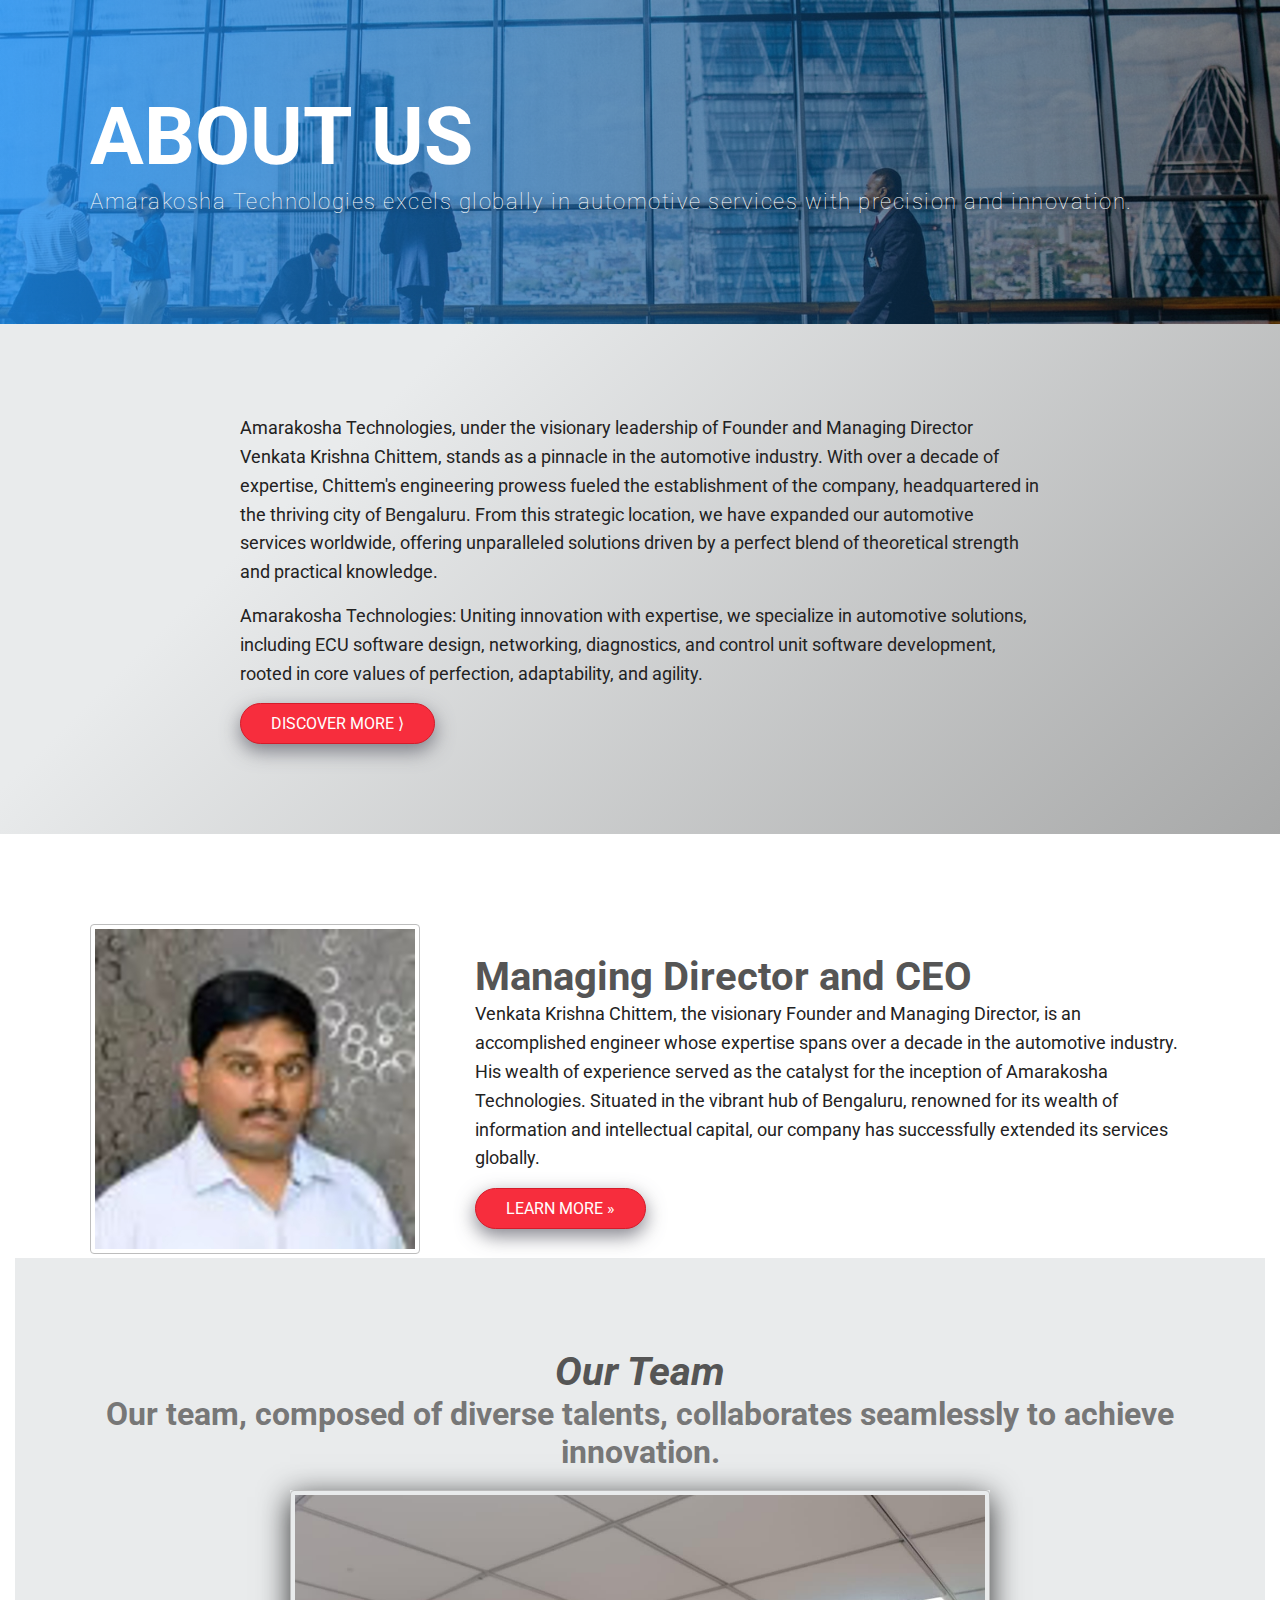
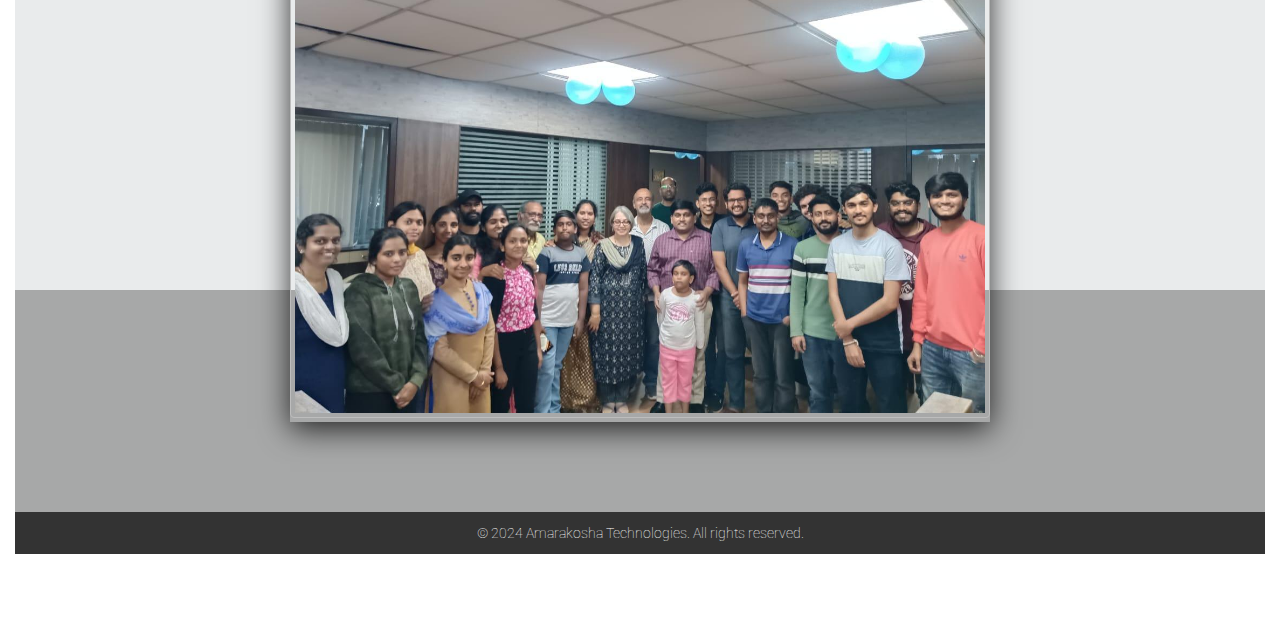
<file: about_us.html>
<!DOCTYPE html>
<html lang="en">
<head>
  <meta charset="UTF-8">
  <meta http-equiv="X-UA-Compatible" content="IE=edge">
  <meta name="viewport" content="width=device-width, initial-scale=1.0">
  <link rel="shortcut icon" href="favicon.ico" type="image/x-icon">
  <!-- font -->
  <link rel="preconnect" href="https://fonts.googleapis.com">
  <link rel="preconnect" href="https://fonts.gstatic.com" crossorigin>
  <link href="https://fonts.googleapis.com/css2?family=Roboto:ital,wght@0,100;0,400;0,700;1,400&display=swap" rel="stylesheet">
  <!-- font ends here -->
  <link rel="stylesheet" href="css/about.css">
  <title>About-us</title>
</head>
<body>
    
  <section class="banner">
    <div class="container">
      <h1>About us</h1>
      <p>Amarakosha Technologies excels globally in automotive services with precision and innovation.</p>
    </div>     <!-- .container -->
  </section>  <!-- .banner -->
  <section class="first">
    <div class="container">
      <p>Amarakosha Technologies, under the visionary leadership of Founder and Managing Director Venkata Krishna Chittem, stands as a pinnacle in the automotive industry. With over a decade of expertise, Chittem's engineering prowess fueled the establishment of the company, headquartered in the thriving city of Bengaluru. From this strategic location, we have expanded our automotive services worldwide, offering unparalleled solutions driven by a perfect blend of theoretical strength and practical knowledge.</p>
      <p>Amarakosha Technologies: Uniting innovation with expertise, we specialize in automotive solutions, including ECU software design, networking, diagnostics, and control unit software development, rooted in core values of perfection, adaptability, and agility.</p>
      <a class="cta" href="product.html">Discover more ⟩</a>
    </div>
  </section>
  <section class="second">
    <div class="container">
      <div class="left-img">
        <img src="./img/MD.jpg" alt="Person">
      </div>
      <div class="right-content">
        
        <h4>Managing Director and CEO</h4>
        <p>Venkata Krishna Chittem, the visionary Founder and Managing Director, is an accomplished engineer whose expertise spans over a decade in the automotive industry. His wealth of experience served as the catalyst for the inception of Amarakosha Technologies. Situated in the vibrant hub of Bengaluru, renowned for its wealth of information and intellectual capital, our company has successfully extended its services globally.</p>
        <a class="cta" href="https://www.linkedin.com/company/amarakosha">Learn more »</a> 
      </div>
    </div>

  <section class="five">
   
    <center><i><h4>Our Team</h4></i>
    <h6>Our team, composed of diverse talents, collaborates seamlessly to achieve innovation.</h6></center><br>

    <div class="container">
       
        <div class="image">
            <img src="./img/Ak-team.png" alt="Team">
        </div>
    </div>   <!-- .container -->
  </section>  <!-- .five -->
  <footer>
    <p>&copy; 2024 Amarakosha Technologies. All rights reserved.</p>
  </footer>
  
</body>
</html>
</file>
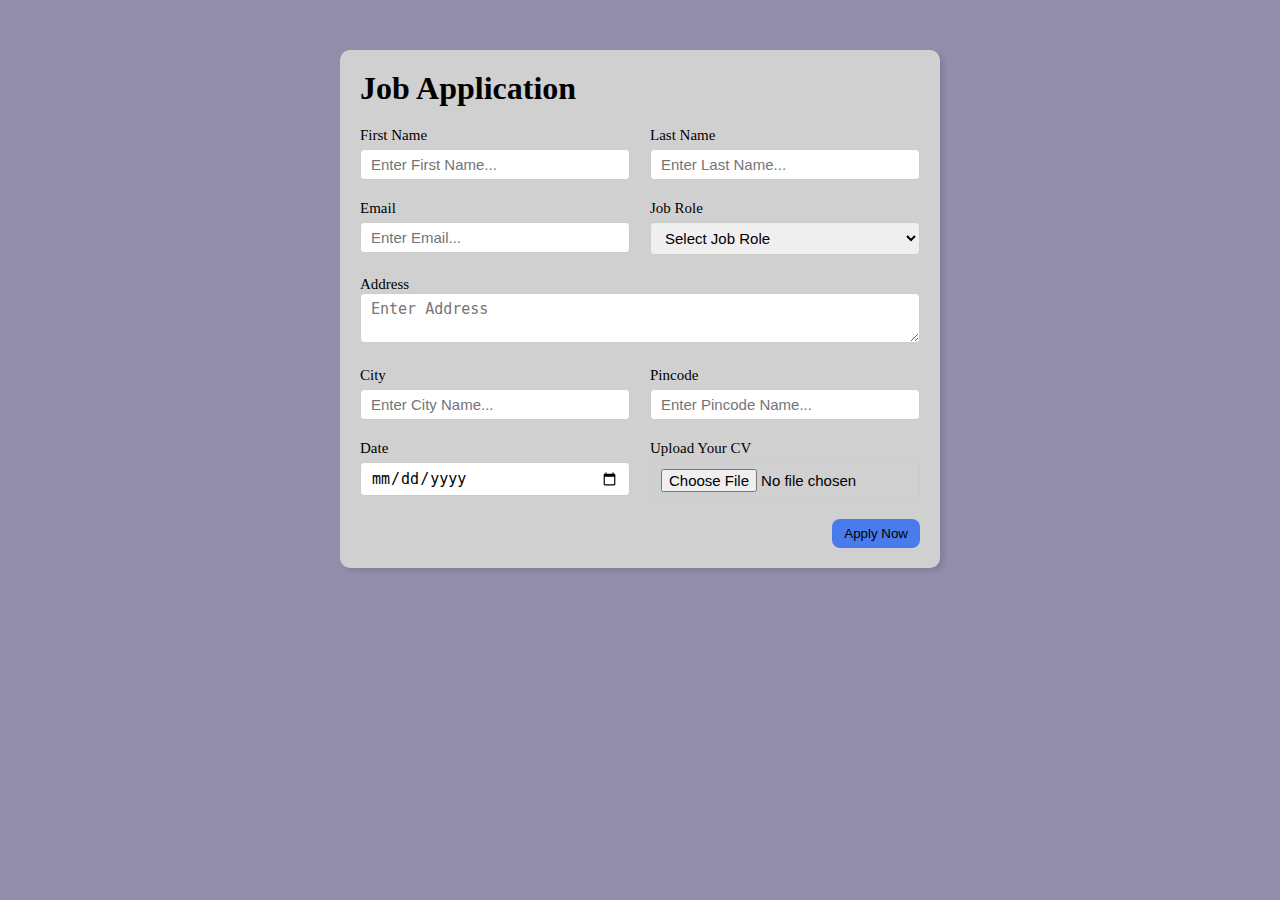
<file: careers.html>
<!DOCTYPE html>
<html lang="en">
  <head>
    <meta charset="UTF-8" />
    <link rel="shortcut icon" type="x-icon" href="favicon.ico">
    <meta http-equiv="X-UA-Compatible" content="IE=edge" />
    <meta name="viewport" content="width=device-width, initial-scale=1.0" />
    <title>Job Application Form</title>
    <link rel="stylesheet" href="css/careers.css" />
  </head>
  <body>
    <div class="container">
      <div class="apply_box">
        <h1>
          Job Application
          <span class="title_small"></span>
        </h1>
        <form action="">
          <div class="form_container">
            <div class="form_control">
              <label for="first_name"> First Name </label>
              <input
                id="first_name"
                name="first_name"
                placeholder="Enter First Name..."
              />
            </div>
            <div class="form_control">
              <label for="last_name"> Last Name </label>
              <input
                id="last_name"
                name="last_name"
                placeholder="Enter Last Name..."
              />
            </div>
            <div class="form_control">
              <label for="email"> Email </label>
              <input
                type="email"
                id="email"
                name="email"
                placeholder="Enter Email..."
              />
            </div>
            <div class="form_control">
              <label for="job_role"> Job Role </label>
              <select id="job_role" name="job_role">
                <option value="">Select Job Role</option>
                <option value="frontend">1</option>
                <option value="backend">2</option>
                <option value="full_stack">3</option>
                <option value="ui_ux">4</option>
              </select>
            </div>
            <div class="textarea_control">
              <label for="address"> Address </label>
              <textarea
                id="address"
                name="address"
                row="4"
                cols="50"
                placeholder="Enter Address"
              ></textarea>
            </div>
            <div class="form_control">
              <label for="city"> City </label>
              <input id="city" name="city" placeholder="Enter City Name..." />
            </div>
            <div class="form_control">
              <label for="pincode"> Pincode </label>
              <input
                type="number"
                id="pincode"
                name="pincode"
                placeholder="Enter Pincode Name..."
              />
            </div>
            <div class="form_control">
              <label for="date"> Date </label>
              <input value="yyyy/mm/dd" type="date" id="date" name="date" />
            </div>
            <div class="form_control">
              <label for="upload"> Upload Your CV </label>
              <input type="file" id="upload" name="upload" />
            </div>
          </div>
          <div class="button_container">
            <button type="submit">Apply Now</button>
          </div>
        </form>
      </div>
    </div>
  </body>
</html>
</file>
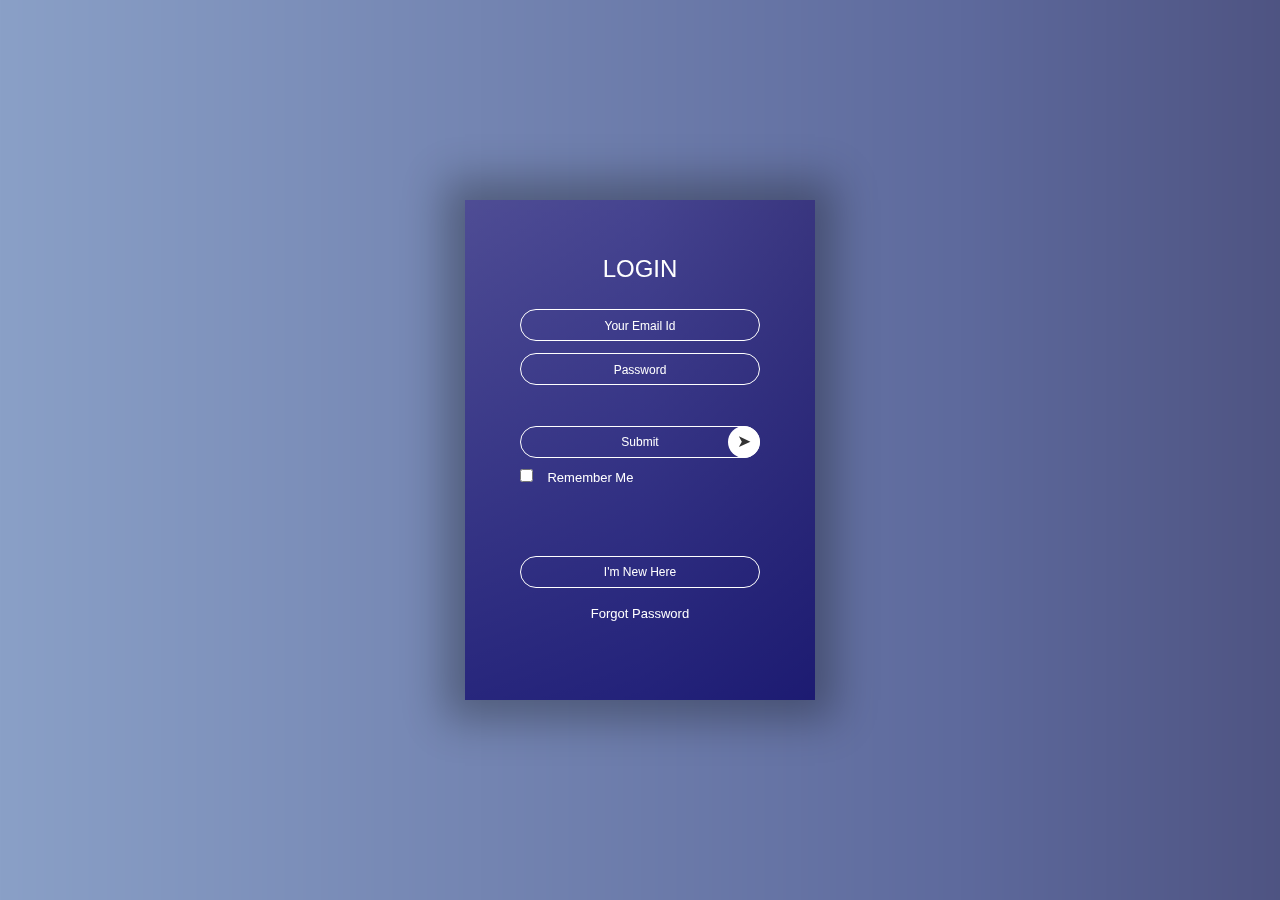
<file: login.html>
<!DOCTYPE html>
<html lang="en">

<head>
    <meta charset="UTF-8">
    <link rel="shortcut icon" type="x-icon" href="favicon.ico">
    <meta name="viewport" content="width=device-width, initial-scale=1.0">
    <title>Login</title>
    <link rel="stylesheet" href="css/login_app.css">
</head>

<body>
    <div class="container">
        <div class="card">
            <div class="inner-box" id="card">
                <div class="card-front">
                    <h2>LOGIN</h2>
                    <form>
                        <input type="email" class="input-box" placeholder="Your Email Id" required>
                        <input type="password" class="input-box" placeholder="Password" required>
                        <button type="submit" class="submit-btn">Submit</button>
                        <label>
                            <input type="checkbox"> <span>Remember Me</span>
                        </label>
                    </form>
                    <button type="button" class="btn" onclick="openRegister()">I'm New Here</button>
                    <a href="#">Forgot Password</a>
                </div>
                <div class="card-back">
                    <h2>REGISTER</h2>
                    <form>
                        <input type="text" class="input-box" placeholder="Your Name" required>
                        <input type="email" class="input-box" placeholder="Your Email Id" required>
                        <input type="password" class="input-box" placeholder="Password" required>
                        <button type="submit" class="submit-btn">Submit</button>
                        <label>
                            <input type="checkbox"> <span>Remember Me</span>
                        </label>
                    </form>
                    <button type="button" class="btn" onclick="openLogin()">I've an account</button>
                    <a href="#">Forgot Password</a>
                </div>
            </div>
        </div>
    </div>
    <script>
        var card = document.getElementById("card");
        function openRegister() {
            card.style.transform = "rotateY(-180deg)";
        }
        function openLogin() {
            card.style.transform = "rotateY(0deg)";
        }
    </script>
</body>

</html>
</file>
<file: css/about.css>
* {
  -webkit-box-sizing: border-box;
          box-sizing: border-box;
}

body {
  margin: 0;
  padding: 0;
  font-family: 'Roboto', sans-serif;
  background-color: #F8F9FA;
  background: linear-gradient(to right, #241F5B, #c1d3fe);
  color: #222222;
  font-weight: 400;
}

strong {
  font-weight: 700;
}

img {
  max-width: 100%;
}

p {
  font-size: 1.125rem;
  color: #222222;
  margin: 0 0 15px;
  line-height: 1.6;
}

h1, h2, h3, h4, h5, h6 {
  margin: 0;
}

h1 {
  color: #000000;
  font-size: 36px;
}

@media (min-width: 768px) {
  h1 {
    font-size: 80px;
  }
}

h2 {
  color: #222222;
  font-size: 30px;
}

@media (min-width: 768px) {
  h2 {
    font-size: 60px;
  }
}

h3 {
  color: #444444;
  font-size: 24px;
}

@media (min-width: 768px) {
  h3 {
    font-size: 50px;
  }
}

h4 {
  color: #555555;
  font-size: 22px;
}

@media (min-width: 768px) {
  h4 {
    font-size: 40px;
  }
}

h5 {
  color: #666666;
  font-size: 20px;
}

@media (min-width: 768px) {
  h5 {
    font-size: 35px;
  }
}

h6 {
  color: #777777;
  font-size: 18px;
}

@media (min-width: 768px) {
  h6 {
    font-size: 32px;
  }
}

section {
  padding: 90px 15px;
}

a.cta {
  padding: 10px 30px;
  text-align: center;
  text-decoration: none;
  background-color: #f72d3d;
  border: 1px solid #d41c2a;
  border-radius: 25px;
  color: #FFFFFF;
  text-transform: uppercase;
  display: inline-block;
  -webkit-box-shadow: rgba(100, 100, 111, 0.8) 0px 7px 19px 0px;
          box-shadow: rgba(100, 100, 111, 0.8) 0px 7px 19px 0px;
  -webkit-transition: all 0.8s ease;
  transition: all 0.8s ease;
}

a.cta:hover {
  background-color: #241F5B;
  border: 1px solid #3b1215;
  color: #000000;
}

.container {
  max-width: 1100px;
  margin: 0 auto;
}

.container img {
  padding: 0.25rem;
  border: 1px solid #bdbdbd;
  border-radius: 0.25rem;
}

.banner {
  background: -webkit-gradient(linear, left top, right top, from(rgba(241, 157, 0, 0.8)), to(rgba(0, 0, 0, 0.5))), url(../img/banner.jpg) no-repeat;
  background: linear-gradient(90deg, rgba(27, 141, 241, 0.8), rgba(0, 0, 0, 0.5)), url(../img/banner.jpg) no-repeat;
  background-position: top right;
  background-size: cover;
}

.banner h1 {
  color: rgb(255, 255, 255);
  text-transform: uppercase;
  font-weight: 700;
}

.banner p {
  color: #ffffff;
  font-size: 1.375rem;
  letter-spacing: 1.5px;
  font-weight: 100;
  text-shadow: 2px 2px 7px #222222;
}

.first {
  background-color: #FFFFFF;
  background-image: linear-gradient(315deg, #a7a8a8 0%, #E9EBEC 74%);
}

.first .container {
  max-width: 800px;
}

.second {
  background-color: #fff;
}

.second .container {
  display: block;
}

@media (min-width: 768px) {
  .second .container {
    display: -webkit-box;
    display: -ms-flexbox;
    display: flex;
    -webkit-box-pack: justify;
        -ms-flex-pack: justify;
            justify-content: space-between;
    -webkit-box-align: center;
        -ms-flex-align: center;
            align-items: center;
  }
}

@media (min-width: 768px) {
  .second .container .left-img {
    -ms-flex-preferred-size: 30%;
        flex-basis: 30%;
  }
}

@media (min-width: 768px) {
  .second .container .right-content {
    -ms-flex-preferred-size: 65%;
        flex-basis: 65%;
  }
}

.second .container .right-content h2 {
  margin: 30px 0 0;
}

@media (min-width: 768px) {
  .second .container .right-content h2 {
    margin: 0;
  }
}

.third {
  background-color: #e6f5fc;
}

@media (min-width: 768px) {
  .third .container {
    display: -webkit-box;
    display: -ms-flexbox;
    display: flex;
    -webkit-box-pack: justify;
        -ms-flex-pack: justify;
            justify-content: space-between;
    -webkit-box-align: center;
        -ms-flex-align: center;
            align-items: center;
  }
}

.third .container .left-content {
  -ms-flex-preferred-size: 68%;
      flex-basis: 68%;
}

.third .container .right-img {
  -ms-flex-preferred-size: 30%;
      flex-basis: 30%;
}

.four {
  
  background: linear-gradient(to left, #3a5fc8, #9fc5e8);
}

.four .container {
  display: block;
}

@media (min-width: 768px) {
  .four .container {
    display: -webkit-box;
    display: -ms-flexbox;
    display: flex;
    -webkit-box-pack: justify;
        -ms-flex-pack: justify;
            justify-content: space-between;
  }
}

.four .container .member {
  background-color:rgba(26, 20, 63, 0.3);
  padding: 20px;
  margin: 0 0 60px;
  border-radius: 5px;
  -webkit-box-shadow: rgba(0, 0, 0, 0.24) 0px 3px 8px;
          box-shadow: rgba(0, 0, 0, 0.24) 0px 3px 8px;
}

@media (min-width: 768px) {
  .four .container .member {
    -ms-flex-preferred-size: 31%;
        flex-basis: 31%;
    display: -webkit-box;
    display: -ms-flexbox;
    display: flex;
    -webkit-box-orient: vertical;
    -webkit-box-direction: normal;
        -ms-flex-direction: column;
            flex-direction: column;
    -webkit-box-pack: justify;
        -ms-flex-pack: justify;
            justify-content: space-between;
  }
}

@media (min-width: 768px) {
  .four .container .member h3 {
    font-size: 32px;
  }
}

.four .container .member .social {
  display: -webkit-box;
  display: -ms-flexbox;
  display: flex;
  -webkit-box-pack: start;
      -ms-flex-pack: start;
          justify-content: flex-start;
}

.four .container .member .social a img {
  border: none;
  max-width: 40px;
}

.five { 
  background-color: #d7d3d3;
  background-image: linear-gradient(180deg, #E9EBEC 74% , #a7a8a8 10%);
  background-color: linear-gradient(to right, #E9EBEC 74% , #a7a8a8 0%);
}

.five .container {
  max-width: 700px;
  -webkit-box-shadow: rgba(0, 0, 0, 0.8) 0px 7px 29px 0px;
          box-shadow: rgba(0, 0, 0, 0.8) 0px 7px 29px 0px;
}

.five .container .video-wrapper {
  position: relative;
  padding-bottom: 56.25%;
  height: 0;
}

.five .container .video-wrapper video {
  position: absolute;
  top: 0;
  left: 0;
  width: 100%;
  height: 100%;
}

.six .container {
  text-align: center;
  max-width: 800px;
}

footer {
  background-color: #222222;
  padding: 40px 15px;
}

footer .container {
  max-width: 600px;
}

footer p {
  color: #FFFFFF;
  margin: 0;
  text-align: center;
  font-weight: 100;
  font-size: 14px;
}

/* about.css */

/* Add this style to create horizontal boxes for services */
.expertise-container {
    display: flex;
    justify-content: space-around;
    margin: 20px 0;
  }
  
  .expertise-item {
    text-align: center;
    padding: 20px;
    border: 2px solid #ccc;
    border-radius: 8px;
    transition: box-shadow 0.3s ease-in-out;
  }
  
  /* Add this style for the glow effect on hover */
  .expertise-item:hover {
    box-shadow: 0 0 20px rgba(0, 0, 0, 0.3);
  }
  
  /* Add this style for better spacing and alignment */
  .expertise-item h3 {
    margin-bottom: 10px;
  }
  footer {
    background-color: #333;
    color: #fff;
    padding: 10px;
    text-align: center;
  }
</file>
<file: css/careers.css>
* {
    margin: 0;
    padding: 0;
    box-sizing: border-box;
  }
  
  body {
    background-color: #928dab;
  }
  .container {
    max-width: 900px;
    margin: 0 auto;
  }
  
  .apply_box {
    max-width: 600px;
    padding: 20px;
    background-color: rgb(209, 208, 208);
    margin: 0 auto;
    margin-top: 50px;
    box-shadow: 4px 3px 5px rgba(1, 1, 1, 0.1);
    border-radius: 10px;
  }
  
  .title_small {
    font-size: 20px;
  }
  
  .form_container {
    margin-top: 20px;
    display: grid;
    grid-template-columns: repeat(auto-fit, minmax(200px, 1fr));
    gap: 20px;
  }
  .form_control {
    display: flex;
    flex-direction: column;
  }
  
  label {
    font-size: 15px;
    margin-bottom: 5px;
  }
  
  input,
  select,
  textarea {
    padding: 6px 10px;
    border: 1px solid #ccc;
    border-radius: 4px;
    font-size: 15px;
  }
  
  input:focus {
    outline-color: red;
  }
  
  .button_container {
    display: flex;
  
    justify-content: flex-end;
    margin-top: 20px;
  }
  button {
    background-color: #4a7bec;
    border: transparent solid 2px;
    padding: 5px 10px;
    color: rgb(0, 0, 0);
    border-radius: 8px;
    transition: 0.3s ease-in;
  }
  button:hover {
    background-color: #ccc;
    border: 2px solid red;
    color: black;
    transition: 0.3s ease-out;
    cursor: pointer;
  }
  .textarea_control {
    grid-column: 1 / span 2;
  }
  .textarea_control textarea {
    width: 100%;
  }
  
  @media (max-width: 460px) {
    .textarea_control {
      grid-column: 1 / span 1;
    }
  } ;
</file>
<file: css/login_app.css>
* {
    margin: 0;
    padding: 0;
}

.container {
    width: 100%;
    height: 100vh;
    font-family: sans-serif;
    background: linear-gradient(to left, #3a5fc8, #9fc5e8); /*background: rgba(187, 187, 245);*/
    color: #fff;
    display: flex;
    align-items: center;
    justify-content: center;
    background-image:url(../img/loginbg3.png);
}

.card {
    width: 350px;
    height: 500px;
    box-shadow: 0 0 40px 20px rgba(0, 0, 0, 0.3);
    perspective: 1000px;
}

.inner-box {
    position: relative;
    width: 100%;
    height: 100%;
    transform-style: preserve-3d;
    transition: transform 1s;
}

.card-front,
.card-back {
    position: absolute;
    width: 100%;
    height: 100%;
    background-position: center;
    background-size: cover;
    background-image: linear-gradient(rgba(0, 0, 100, 0.6), rgba(0, 0, 100, 0.8)), url(../img/loginbg2.png);
    padding: 55px;
    box-sizing: border-box;
    backface-visibility: hidden;
}

.card-back {
    transform: rotateY(180deg);
}

.card h2 {
    font-weight: normal;
    font-size: 24px;
    text-align: center;
    margin-bottom: 20px;
}

.input-box {
    width: 100%;
    background: transparent;
    border: 1px solid #fff;
    margin: 6px 0;
    height: 32px;
    border-radius: 20px;
    padding: 0 10px;
    box-sizing: border-box;
    outline: none;
    text-align: center;
    color: #fff;
}

::placeholder {
    color: #fff;
    font-size: 12px;
}

button {
    width: 100%;
    background: transparent;
    border: 1px solid #fff;
    margin: 35px 0 10px;
    height: 32px;
    font-size: 12px;
    border-radius: 20px;
    padding: 0 10px;
    box-sizing: border-box;
    outline: none;
    color: #fff;
    cursor: pointer;
}

.submit-btn {
    position: relative;
}

    .submit-btn::after {
        content: '\27a4';
        color: #333;
        line-height: 32px;
        font-size: 17px;
        height: 32px;
        width: 32px;
        border-radius: 50%;
        background: #fff;
        position: absolute;
        right: -1px;
        top: -1px;
    }

span {
    font-size: 13px;
    margin-left: 10px;
}

.card .btn {
    margin-top: 70px;
}

.card a {
    color: #fff;
    text-decoration: none;
    display: block;
    text-align: center;
    font-size: 13px;
    margin-top: 8px;
}
</file>
